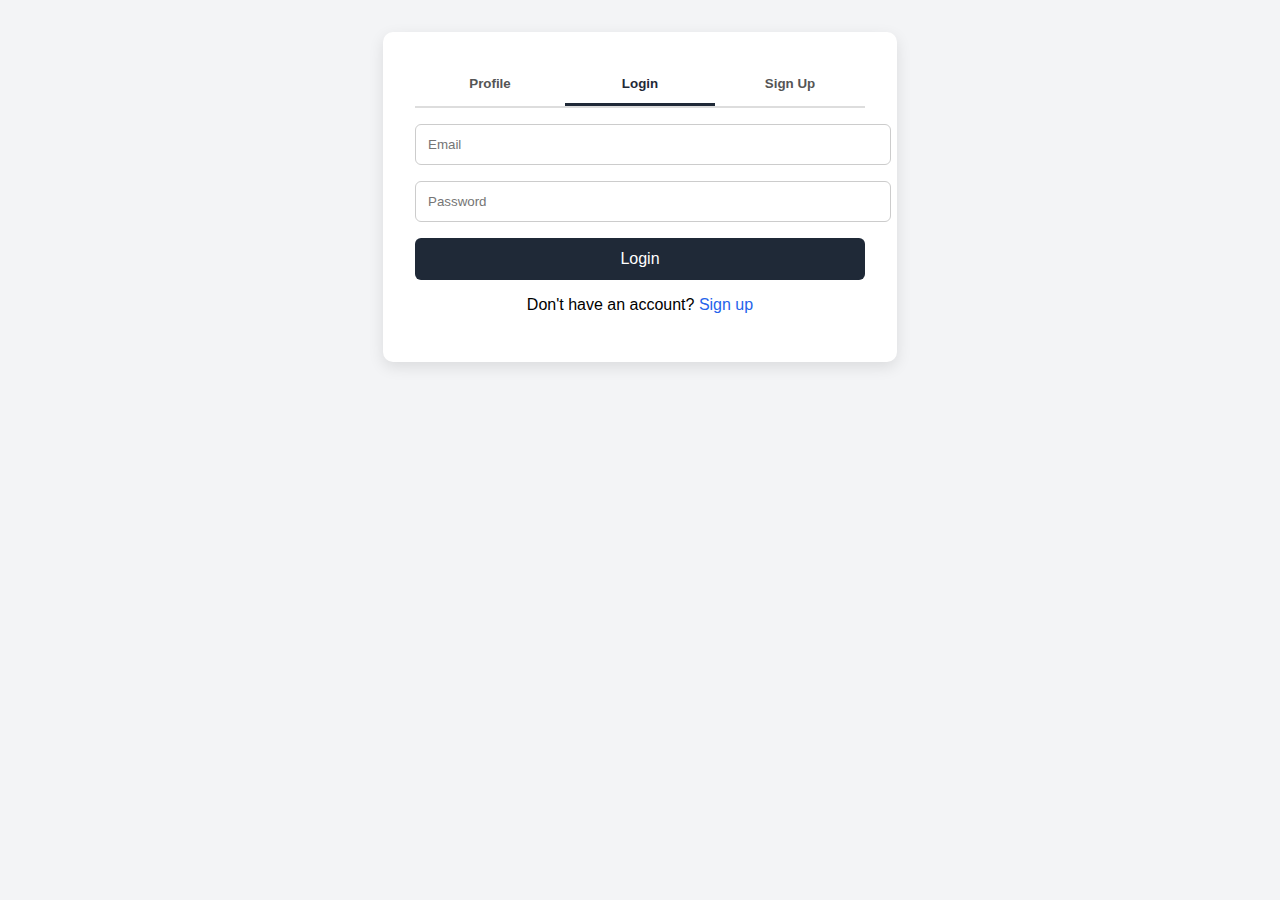
<file: profile.html>
<!DOCTYPE html>
<html lang="en">
<head>
  <meta charset="UTF-8" />
  <meta name="viewport" content="width=device-width, initial-scale=1" />
  <title>LetzPlay Profile</title>
  <style>
    /* Basic Reset & Font */
    body {
      font-family: 'Inter', sans-serif;
      background-color: #f3f4f6;
      margin: 0;
      padding: 0;
    }
    /* Container */
    .container {
      max-width: 450px;
      margin: 2rem auto;
      background: #fff;
      padding: 2rem;
      border-radius: 10px;
      box-shadow: 0 5px 15px rgba(0,0,0,0.1);
    }
    /* Tabs Buttons */
    .tabs {
      display: flex;
      justify-content: space-around;
      margin-bottom: 1rem;
      border-bottom: 2px solid #ddd;
    }
    .tabs button {
      flex: 1;
      padding: 0.75rem;
      background: none;
      border: none;
      border-bottom: 3px solid transparent;
      cursor: pointer;
      font-weight: 600;
      color: #555;
      transition: border-color 0.3s, color 0.3s;
    }
    .tabs button.active {
      border-bottom: 3px solid #1f2937;
      color: #1f2937;
    }
    /* Forms and profile section */
    form, .profile-section {
      display: none;
    }
    form.active, .profile-section.active {
      display: block;
    }
    input {
      width: 100%;
      padding: 0.75rem;
      margin-bottom: 1rem;
      border: 1px solid #ccc;
      border-radius: 6px;
    }
    button.submit-btn {
      width: 100%;
      padding: 0.75rem;
      background-color: #1f2937;
      color: white;
      border: none;
      border-radius: 6px;
      cursor: pointer;
      font-size: 1rem;
    }
    button.submit-btn:hover {
      background-color: #111827;
    }
    .extra-links {
      text-align: center;
      margin-top: 1rem;
    }
    .extra-links a {
      color: #2563eb;
      text-decoration: none;
      cursor: pointer;
    }
    /* Profile Section Styles */
    .profile-header h3 {
      margin-top: 0;
      margin-bottom: 0.3rem;
      text-transform: capitalize;
      color: #333;
    }
    .profile-header p {
      margin: 0;
      color: #666;
      font-size: 0.9rem;
    }
  </style>
</head>
<body>

  <div class="container">
    <!-- Tabs -->
    <div class="tabs">
      <button id="tab-profile">Profile</button>
      <button id="tab-login">Login</button>
      <button id="tab-signup">Sign Up</button>
    </div>

    <!-- Profile Section -->
    <!-- Profile Section -->
<section class="profile-section">
  <div class="profile-header">
    <h3 id="profile-name"></h3>
    <p>Welcome to your profile page!</p>
    <p><strong>Email:</strong> <span id="profile-email"></span></p>
<p><strong>Address:</strong> <span id="profile-address"></span></p>
<p><strong>Pincode:</strong> <span id="profile-pincode"></span></p>

  </div>
  
  <!-- Logout Button -->
  <button id="logout-btn" class="submit-btn" style="margin-top: 1rem; background:#f44336;">Logout</button>

  <!-- ✅ Back to Home Button -->
  <button id="back-home-btn" class="submit-btn" style="margin-top: 1rem; background:#4caf50;">Back to Home</button>
</section>

    <!-- Login Form -->
    <form id="login-form">
      <input type="email" id="login-email" placeholder="Email" required />
      <input type="password" id="login-password" placeholder="Password" required />
      <button type="submit" class="submit-btn">Login</button>
      <div class="extra-links">
        <p>Don't have an account? <a id="to-signup">Sign up</a></p>
      </div>
    </form>

    <!-- Signup Form -->
    <form id="signup-form">
      <input type="text" id="signup-name" placeholder="Full Name" required />
      <input type="email" id="signup-email" placeholder="Email" required />
      <input type="password" id="signup-password" placeholder="Password" required />
<input type="password" id="signup-confirmPassword" placeholder="Confirm Password" required />
<input type="text" id="signup-address" placeholder="Address" required />
<input type="text" id="signup-pincode" placeholder="Pincode" pattern="\d{6}" title="Enter 6-digit pincode" required />


      <button type="submit" class="submit-btn">Sign Up</button>
      <div class="extra-links">
        <p>Already have an account? <a id="to-login">Login here</a></p>
      </div>
    </form>
  </div>

  <script>
    // Tabs elements
    const tabProfile = document.getElementById('tab-profile');
    const tabLogin = document.getElementById('tab-login');
    const tabSignup = document.getElementById('tab-signup');

    // Forms and profile section
    const loginForm = document.getElementById('login-form');
    const signupForm = document.getElementById('signup-form');
    const profileSection = document.querySelector('.profile-section');

    // Switch to profile section
    function showProfile() {
      tabProfile.classList.add('active');
      tabLogin.classList.remove('active');
      tabSignup.classList.remove('active');

      profileSection.classList.add('active');
      loginForm.classList.remove('active');
      signupForm.classList.remove('active');
    }

    // Switch to login form
    function showLogin() {
      tabLogin.classList.add('active');
      tabSignup.classList.remove('active');
      tabProfile.classList.remove('active');

      loginForm.classList.add('active');
      signupForm.classList.remove('active');
      profileSection.classList.remove('active');
    }

    // Switch to signup form
    function showSignup() {
      tabSignup.classList.add('active');
      tabLogin.classList.remove('active');
      tabProfile.classList.remove('active');

      signupForm.classList.add('active');
      loginForm.classList.remove('active');
      profileSection.classList.remove('active');
    }

    // Attach tab button events
    tabProfile.addEventListener('click', () => {
      const loggedInUser = JSON.parse(localStorage.getItem('loggedInUser'));
      if (loggedInUser) {
        populateProfile(loggedInUser);
        showProfile();
      } else {
        alert('❌ You must log in first!');
        showLogin();
      }
    });
    tabLogin.addEventListener('click', showLogin);
    tabSignup.addEventListener('click', showSignup);

    // Links inside forms for switching tabs
    document.getElementById('to-signup').addEventListener('click', (e) => {
      e.preventDefault();
      showSignup();
    });
    document.getElementById('to-login').addEventListener('click', (e) => {
      e.preventDefault();
      showLogin();
    });

    // Login form submission
   // Login form submission
loginForm.addEventListener('submit', (e) => {
  e.preventDefault();
  const email = document.getElementById('login-email').value.trim();
  const password = document.getElementById('login-password').value;

  const users = JSON.parse(localStorage.getItem('users') || '[]');
  const user = users.find(u => u.email === email && u.password === password);

  if (user) {
    alert('✅ Login successful!');
    localStorage.setItem('loggedInUser', JSON.stringify(user));

    // Save user details for cart page
    localStorage.setItem('userName', user.name);
    localStorage.setItem('userAddress', user.address || '');
    localStorage.setItem('userPincode', user.pincode || '');

    window.location.href = 'index.html'; // Redirect to homepage
  } else {
    alert('❌ Invalid email or password.');
  }
});


    // Signup form submission
    signupForm.addEventListener('submit', (e) => {
      e.preventDefault();
      const name = document.getElementById('signup-name').value.trim();
const email = document.getElementById('signup-email').value.trim();
const password = document.getElementById('signup-password').value;
const confirmPassword = document.getElementById('signup-confirmPassword').value;
const address = document.getElementById('signup-address').value.trim();
const pincode = document.getElementById('signup-pincode').value.trim();


      if (password !== confirmPassword) {
        alert('❌ Passwords do not match.');
        return;
      }

      let users = JSON.parse(localStorage.getItem('users') || '[]');
      if (users.find(u => u.email === email)) {
        alert('⚠️ An account with this email already exists.');
        return;
      }

      users.push({ name, email, password, address, pincode });

      localStorage.setItem('users', JSON.stringify(users));
      alert('✅ Account created successfully! You can now log in.');
      localStorage.setItem('userName', name);
  localStorage.setItem('userAddress', address);
  localStorage.setItem('userPincode', pincode);
      showLogin();
    });

    // Populate profile info
    function populateProfile(user) {
  document.getElementById('profile-name').textContent = user.name;
  document.getElementById('profile-email').textContent = user.email;
  document.getElementById('profile-address').textContent = user.address || 'N/A';
  document.getElementById('profile-pincode').textContent = user.pincode || 'N/A';
}


    // On page load, if logged in show profile otherwise login form
    window.addEventListener('load', () => {
      const loggedInUser = JSON.parse(localStorage.getItem('loggedInUser'));
      if (loggedInUser) {
        populateProfile(loggedInUser);
        showProfile();
      } else {
        showLogin();
      }
    });

    // Logout button
    document.getElementById('logout-btn').addEventListener('click', () => {
      localStorage.removeItem('loggedInUser');
      alert('You have logged out.');
      showLogin();
    });
    document.getElementById('back-home-btn').addEventListener('click', () => {
  window.location.href = 'index.html'; // Redirect to homepage
});
  </script>
  <script>
document.getElementById('login-form').addEventListener('submit', function(event) {
    event.preventDefault(); // Prevent form from submitting normally

    const name = document.getElementById('name').value;
    const address = document.getElementById('address').value;
    const pincode = document.getElementById('pincode').value;

    localStorage.setItem('userName', name);
    localStorage.setItem('userAddress', address);
    localStorage.setItem('userPincode', pincode);

    window.location.href = 'cart.html'; // redirect to cart
});
</script>



</body>
</html>
</file>
